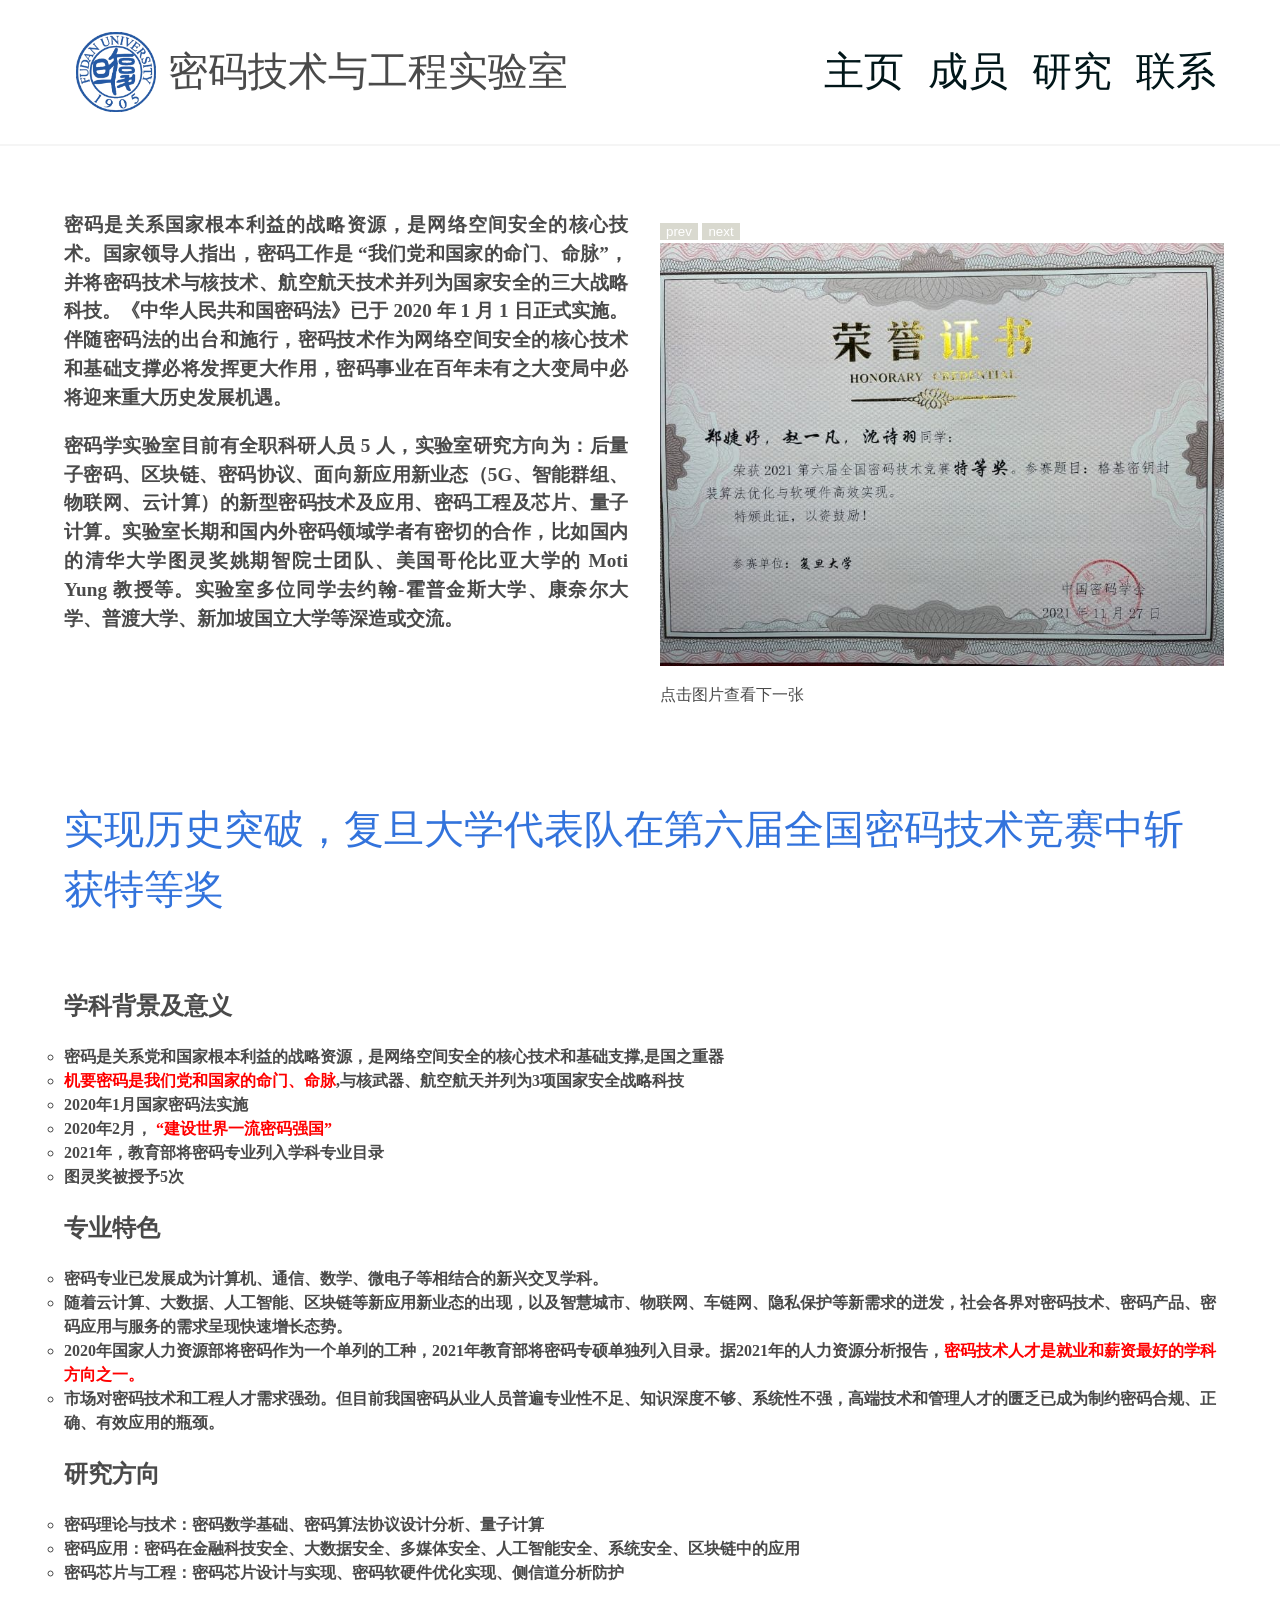
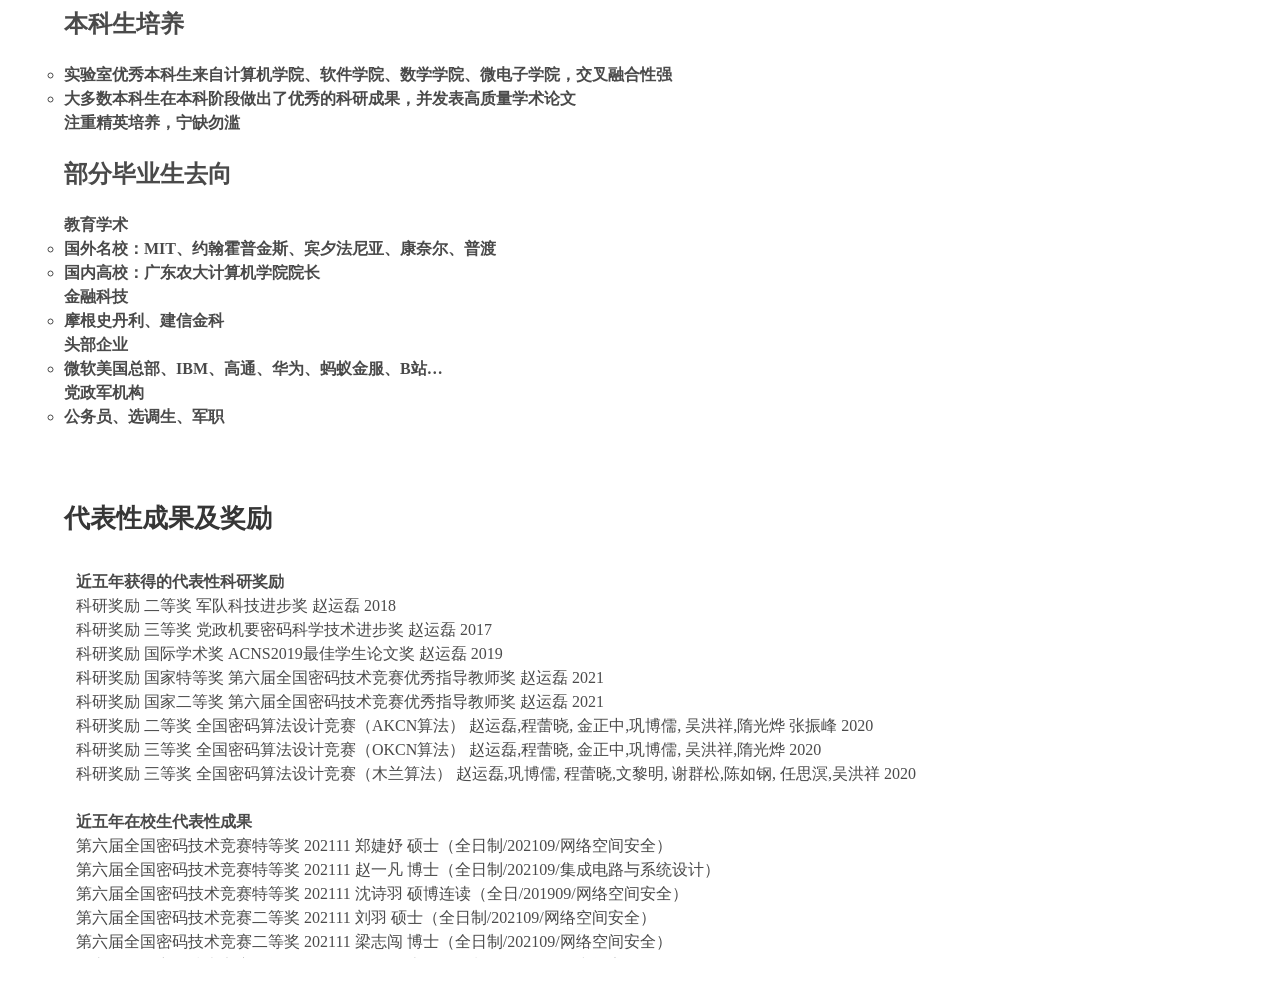
<file: index.html>
<!DOCTYPE html>
<html lang="zh-CN" class="has-navbar-fixed-top">

<head class="has-navbar-fixed-top">
    <meta charset="UTF-8">
    <title>密码实验室</title>
    <link rel="stylesheet" href="/bulma.css" />
    <script src="https://www.w3schools.com/lib/w3.js"></script>
    <script src="https://cdn.staticfile.org/jquery/1.10.2/jquery.min.js"></script>
    <link rel="stylesheet" href="/lab.css">
    <script src="/lab.js"></script>
    <meta id="#preload">
</head>

<body class="has-navbar-fixed-top">
    <!--Start Navigation-->
    <nav class="navbar is-fixed-top has-shadow" role="navigation" aria-label="main navigation">
        <div class="container">
            <div class="navbar-brand" style=" display: contents;">
                <a class="navbar-item" href="index.html">
                    <img height="100px" style="max-height: 5.0rem" src="img/logo.png" />
                </a>
                <div class="labtitle">密码技术与工程实验室</div>
                <div class="navbar-burger burger" data-target="navbarExampleTransparentExample">
                    <span></span>
                    <span></span>
                    <span></span>
                    <span></span>
                </div>
            </div>
            <div class="navbar-menu" id="navbarExampleTransparentExample">
                <div class="navbar-end">
                    <a class="navbar-item" href="index.html">
                        <div class="navbarfont">主页</div>
                    </a>
                    <a class="navbar-item" href="group.html">
                        <div class="navbarfont">成员</div>
                    </a>
                    <a class="navbar-item active" href="research.html">
                        <div class="navbarfont">研究</div>
                    </a>
                    <a class="navbar-item" href="contact.html">
                        <div class="navbarfont">联系</div>
                    </a>
                </div>
            </div>
        </div>
    </nav>
    <!--End   Navigation-->
    <br>

    <!--Start Main body-->
    <section class="section">
        <div class="container">

            <!-- <p class="title is-4" style="margin-top: -5px; font-size: 2.0rem;font-family: Arial;"> -->
            <!-- <div style="margin-top: -5px; font-size: 1.8rem;">
                        学科背景及意义
                    </div> -->

            <div style="margin-bottom: 35px;"></div>



            <div class="columns is-desktop">

                <div class="column content is-6 has-text-justified">
                    <p class="intro">
                        密码是关系国家根本利益的战略资源，是网络空间安全的核心技术。国家领导人指出，密码工作是
                        “我们党和国家的命门、命脉”，并将密码技术与核技术、航空航天技术并列为国家安全的三大战略科技。《中华人民共和国密码法》已于 2020 年 1 月 1
                        日正式实施。伴随密码法的出台和施行，密码技术作为网络空间安全的核心技术和基础支撑必将发挥更大作用，密码事业在百年未有之大变局中必将迎来重大历史发展机遇。
                        <br>
                    <p class="intro">
                        密码学实验室目前有全职科研人员 5
                        人，实验室研究方向为：后量子密码、区块链、密码协议、面向新应用新业态（5G、智能群组、物联网、云计算）的新型密码技术及应用、密码工程及芯片、量子计算。实验室长期和国内外密码领域学者有密切的合作，比如国内的清华大学图灵奖姚期智院士团队、美国哥伦比亚大学的
                        Moti Yung 教授等。实验室多位同学去约翰-霍普金斯大学、康奈尔大学、普渡大学、新加坡国立大学等深造或交流。
                    </p>
                </div>


                <div class=" column is-6" style="margin: 8px;">
                    <button id="prev">prev</button>
                    <button id="next">next</button>
                    <div class="picdiv">
                        <img class="picshow" src="/img/honor/4.jpg" />
                    </div>
                    
                    点击图片查看下一张
                    
                    
                </div>

            </div>
            
            <a class="hel" href="https://news.fudan.edu.cn/2021/1129/c5a117338/page.htm" target="_blank"><br/>实现历史突破，复旦大学代表队在第六届全国密码技术竞赛中斩获特等奖</a>
            <br/>
            <br/>
            <br/>
            <br/>
            
            <!-- <figure>
                <img src="./img/competation.png" alt="professor" />
            </figure> -->

            <div>
                <div class="subtitle">
                    学科背景及意义
                </div>
                <ul>
                    <li>
                        <div class="licontent">
                            密码是关系党和国家根本利益的战略资源，是网络空间安全的核心技术和基础支撑,是国之重器
                        </div>
                    </li>

                    <li>
                        <div class="licontent">
                            <span style="color:red;">机要密码是我们党和国家的命门、命脉</span>,与核武器、航空航天并列为3项国家安全战略科技
                        </div>

                    </li>
                    <li>
                        <div class="licontent">
                            2020年1月国家密码法实施
                        </div>
                    </li>
                    <li>
                        <div class="licontent">
                            2020年2月， <span style="color:red">“建设世界一流密码强国”</span>
                        </div>
                    </li>
                    <li>
                        <div class="licontent">
                            2021年，教育部将密码专业列入学科专业目录
                        </div>
                    </li>
                    <li>
                        <div class="licontent">
                            图灵奖被授予5次
                        </div>
                    </li>
                </ul>
                <br>
                <div class="subtitle">
                    专业特色
                </div>

                <ul>
                    <li>
                        <div class="licontent">
                            密码专业已发展成为计算机、通信、数学、微电子等相结合的新兴交叉学科。
                        </div>
                    </li>
                    <li>
                        <div class="licontent">
                            随着云计算、大数据、人工智能、区块链等新应用新业态的出现，以及智慧城市、物联网、车链网、隐私保护等新需求的迸发，社会各界对密码技术、密码产品、密码应用与服务的需求呈现快速增长态势。
                        </div>
                    </li>
                    <li>
                        <div class="licontent">
                            2020年国家人力资源部将密码作为一个单列的工种，2021年教育部将密码专硕单独列入目录。据2021年的人力资源分析报告，<span
                                style="color: red;">密码技术人才是就业和薪资最好的学科方向之一。</span>
                        </div>
                    </li>
                    <li>
                        <div class="licontent">
                            市场对密码技术和工程人才需求强劲。但目前我国密码从业人员普遍专业性不足、知识深度不够、系统性不强，高端技术和管理人才的匮乏已成为制约密码合规、正确、有效应用的瓶颈。

                        </div>
                    </li>
                </ul>
                <br>
                <div class="subtitle">
                    研究方向
                </div>
                <ul>
                    <li>
                        <div class="licontent">
                            密码理论与技术：密码数学基础、密码算法协议设计分析、量子计算
                        </div>
                    </li>
                    <li>
                        <div class="licontent">
                            密码应用：密码在金融科技安全、大数据安全、多媒体安全、人工智能安全、系统安全、区块链中的应用
                        </div>
                    </li>
                    <li>
                        <div class="licontent">
                            密码芯片与工程：密码芯片设计与实现、密码软硬件优化实现、侧信道分析防护
                        </div>
                    </li>
                </ul>
                <br>
                <ul>
                    <div class="subtitle">
                        本科生培养
                    </div>

                    <li>
                        <div class="licontent">
                            实验室优秀本科生来自计算机学院、软件学院、数学学院、微电子学院，交叉融合性强
                        </div>
                    </li>
                    <li>
                        <div class="licontent">
                            大多数本科生在本科阶段做出了优秀的科研成果，并发表高质量学术论文
                        </div>
                    </li>

                    <div class="licontent">
                        注重精英培养，宁缺勿滥
                    </div>
                </ul>
                <br>
                <div class="subtitle">
                    部分毕业生去向
                </div>

                <ul>
                    <div class="licontent">
                        教育学术
                        <li>
                            <div>
                                国外名校：MIT、约翰霍普金斯、宾夕法尼亚、康奈尔、普渡
                            </div>
                        </li>
                        <li>
                            <div>
                                国内高校：广东农大计算机学院院长
                            </div>
                        </li>
                    </div>
                </ul>
                <div class="licontent">
                    金融科技
                    <ul>
                        <li>
                            <div>
                                摩根史丹利、建信金科
                            </div>
                        </li>
                </div>
                </ul>

                <div class="licontent">
                    头部企业
                    <ul>
                        <li>
                            <div>
                                微软美国总部、IBM、高通、华为、蚂蚁金服、B站…
                            </div>
                        </li>
                    </ul>
                </div>
                <div class="licontent">
                    党政军机构
                    <ul>
                        <li>
                            <div>
                                公务员、选调生、军职
                            </div>
                    </ul>
                </div>
            </div>

            <!-- <div class="licontent">
                    -加强密码专业人才培养，系统性地培养并输出具备密码学扎实理论基础和应用工程能力的专业型人才，助力实现我国网络安全和网络强国的战略目标。

                </div> -->


            <!-- <div class="licontent">
                    -复旦具有悠久的密码传统，曾先后培养出蔡吉人、林永年、柴洪峰、黄民强等院士，为党和国家做出卓越贡献，融入复旦百年红色基因。
                 
                </div> -->

        </div>
    </section>


    <section class="section">
        <div class="container">
            <p class="title is-4 " style="margin-top: -20px; font-size: 1.6rem;font-family: KaiTi;">代表性成果及奖励</p>
            <div class="column  has-text-justified" style="max-height: 400px; overflow: auto;font-family: KaiTi;">
                <!-- 12/2021, <b>3 papers</b> accepted by <b>ICLR22</b>. <b>2 papers</b> accepted by <b>SDM22</b>. One paper accepted by <b>IJCV</b> and <b>TPAMI</b>.<br> -->
                <b>近五年获得的代表性科研奖励</b><br>
                科研奖励 二等奖 军队科技进步奖 赵运磊 2018<br>
                科研奖励 三等奖 党政机要密码科学技术进步奖 赵运磊 2017<br>
                科研奖励 国际学术奖 ACNS2019最佳学生论文奖 赵运磊 2019<br>
                科研奖励 国家特等奖 第六届全国密码技术竞赛优秀指导教师奖 赵运磊 2021<br>
                科研奖励 国家二等奖 第六届全国密码技术竞赛优秀指导教师奖 赵运磊 2021<br>
                科研奖励 二等奖 全国密码算法设计竞赛（AKCN算法） 赵运磊,程蕾晓, 金正中,巩博儒, 吴洪祥,隋光烨 张振峰 2020<br>
                科研奖励 三等奖 全国密码算法设计竞赛（OKCN算法） 赵运磊,程蕾晓, 金正中,巩博儒, 吴洪祥,隋光烨 2020<br>
                科研奖励 三等奖 全国密码算法设计竞赛（木兰算法） 赵运磊,巩博儒, 程蕾晓,文黎明, 谢群松,陈如钢, 任思溟,吴洪祥 2020<br>
                <br>

                <b>近五年在校生代表性成果</b><br>
                第六届全国密码技术竞赛特等奖 202111 郑婕妤 硕士（全日制/202109/网络空间安全）<br>

                第六届全国密码技术竞赛特等奖 202111 赵一凡 博士（全日制/202109/集成电路与系统设计）<br>

                第六届全国密码技术竞赛特等奖 202111 沈诗羽 硕博连读（全日/201909/网络空间安全）<br>

                第六届全国密码技术竞赛二等奖 202111 刘羽 硕士（全日制/202109/网络空间安全）<br>

                第六届全国密码技术竞赛二等奖 202111 梁志闯 博士（全日制/202109/网络空间安全）<br>

                第六届全国密码技术竞赛二等奖 202111 何峰 硕士（全日制/202009/网络空间安全）<br>

                <br>
                <p style="font-family:'Times New Roman', Times, serif">
                    <b>代表性论著</b><br>

                    (1)<a href="/pdf/1.pdf" target="_blank"> Andrew C. Yao; Moti Yung; Yunlei Zhao ; Concurrent
                        Knowledge Extraction
                        in Public-Key Models,
                        Journal of Cryptology , 2016, 29(1): 156-219 ( 期刊论文)</a><br>
                    (2)<a href="/pdf/2.pdf" target="_blank"> Yunlei Zhao ; Identity-Concealed Authenticated Encryption
                        and Key
                        Exchange, ACMCCS 2016 ,奥地利,
                        2016-8-1至2016-8-3 ( 会议论文)</a><br>
                    (3)<a href="/pdf/3.pdf" target="_blank"> 沈诗羽; 何峰; 赵运磊 ; Aigis密钥封装算法多平台高效实现与优化, 计算机研究与发展 , 2021,
                        58(10): 2238-2252
                        ( 期刊论文)</a><br>
                    (4)<a href="/pdf/4.pdf" target="_blank"> Yunlei Zhao ; Identity-based authenticated encryption with
                        identity
                        confidentiality, 25th
                        European
                        Symposium on Research in Computer Security, ESORICS 2020 , Guildford, United kingdom,
                        2020-9-14至2020-9-18 ( 会议论文)</a><br>
                    (5)<a href="/pdf/5.pdf" target="_blank"> Zhengzhong Jin; Yunlei Zhao ; Generic and practical key
                        establishment
                        from lattice, 17th
                        International Conference on Applied Cryptography and Network Security, ACNS 2019 , Bogota,
                        Colombia,
                        2019-6-5至2019-6-7 (会议论文)</a><br>
                    (6)<a href="/pdf/6.pdf" target="_blank"> Privacy-Preserving_Aggregation-Authentication_Scheme_for_Safety_Warning_System_in_Fog-Cloud_Based_VANET</a><br>
                    (7)<a href="/pdf/7.pdf" target="_blank"> AP-PRE_Autonomous_Path_Proxy_Re-Encryption_and_Its_Applications</a><br>
                    (8)<a href="/pdf/8.pdf" target="_blank"> Compact_and_Flexible_KEM_from_Ideal_Lattice</a><br>
                    (9)<a href="/pdf/9.pdf" target="_blank"> A Traitor-resistant and Dynamic Anonymous Communication Service for Cloud-based VANETs</a><br>
                    (10)<a href="/pdf/10.pdf" target="_blank"> Half-Aggregation of Schnorr Signatures</a><br>
                    (11)<a href="/pdf/11.pdf" target="_blank"> Order-Revealing Encryption_File-Injection Attack and Forward</a><br>
                    (12)<a href="/pdf/12.pdf" target="_blank"> AKCN-MLWE 算法 AVX2 高效实现</a><br>

                    (14)<a href="/pdf/14.pdf" target="_blank"> Efficient SSE With Forward ID-Privacy and Authentication in the Multi-Data-Owner Settings</a><br>
                    (15)<a href="/pdf/15.pdf" target="_blank"> Fine-Grained_and_Controllably_Editable_Data_Sharing_With_Accountability_in_Cloud_Storage</a><br>
                    (16)<a href="/pdf/16.pdf" target="_blank"> Fine-Grained and Controllably Redactable Blockchain with Harmful Data Forced Removal</a><br>
                    (17)<a href="/pdf/17.pdf" target="_blank"> 面向自动驾驶的高效可追踪的车联网匿名通信方案</a><br>
                    (18)<a href="/pdf/18.pdf" target="_blank"> OSKR/OKAI: Systematic Optimization of Key Encapsulation Mechanisms from Module Lattice</a><br>
                    (19)<a href="/pdf/19.pdf" target="_blank"> 基于模格的密钥封装方案的比较分析与优化</a><br>
                    (20)<a href="/pdf/20.pdf" target="_blank"> Functional encryption with application to machine learning: simple conversions from generic functions to quadratic functions</a><br>
                    (21)<a href="/pdf/21.pdf" target="_blank"> Practical CCA-Secure Functional Encryptions for Deterministic Functions</a><br>
                    (22)<a href="/pdf/22.pdf" target="_blank"> Functional broadcast encryption with applications to data sharing for cloud storage</a><br>
                    (23)<a href="/pdf/23.pdf" target="_blank"> Order-Revealing Encryption Scheme with Comparison Token for Cloud Computing</a><br>
                    (24)<a href="/pdf/24.pdf" target="_blank"> Identity-Based Higncryption</a><br>
                    
                    

                        
                </p>

            </div>
        </div>
    </section>



    <!--End   Main body-->


</body>

</html>
</file>
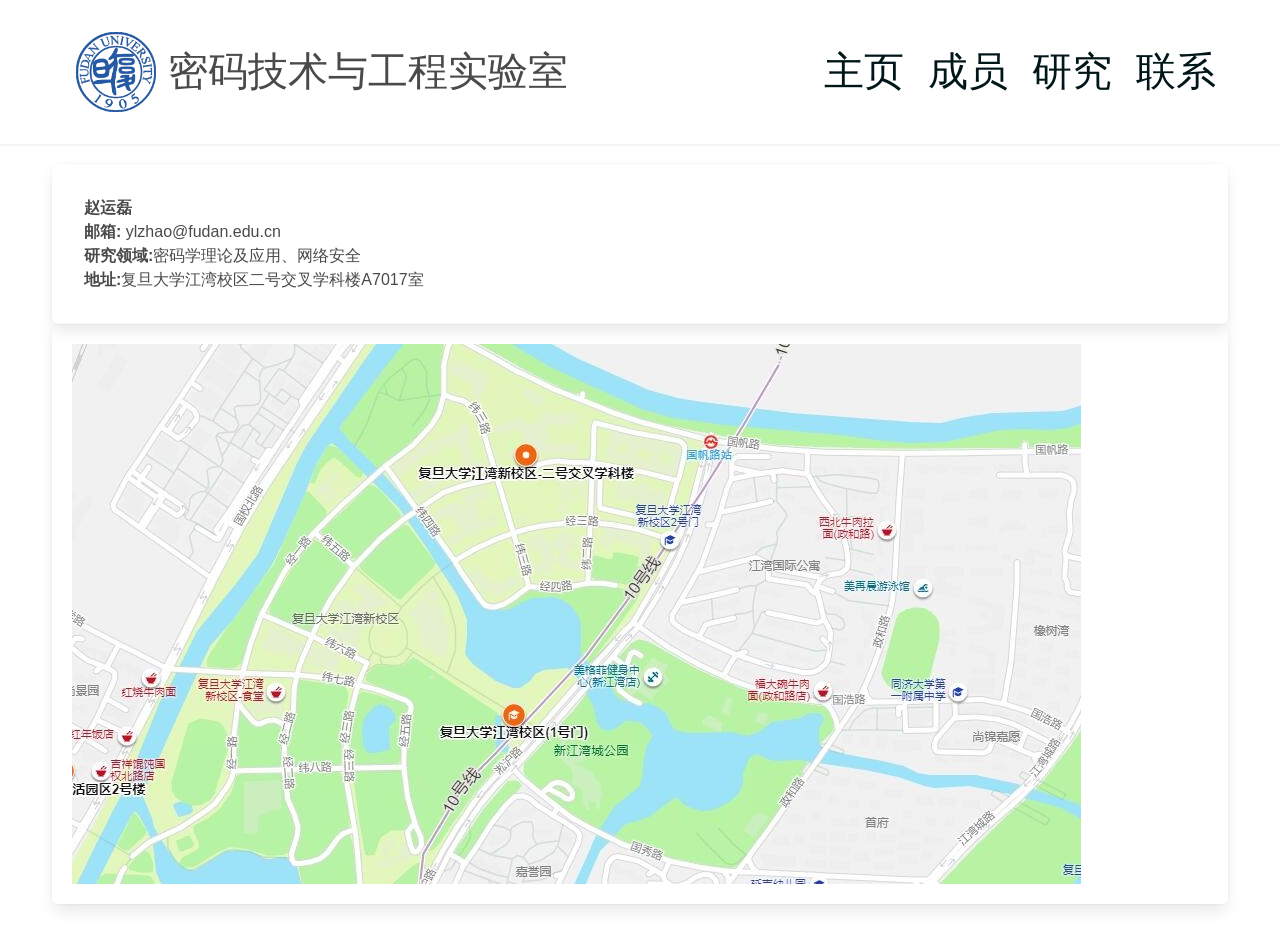
<file: contact.html>
<!DOCTYPE html>
<html lang="zh-CN" class="has-navbar-fixed-top">

<head class="has-navbar-fixed-top">
    <meta charset="UTF-8">
    <title>密码实验室</title>
    <link rel="stylesheet" href="/bulma.css" />
    <script src="https://www.w3schools.com/lib/w3.js"></script>
    <script src="https://cdn.staticfile.org/jquery/1.10.2/jquery.min.js"></script>
    <link rel="stylesheet" href="/lab.css">
    <script src="/lab.js"></script>
    <style>

    </style>
</head>

<body class="has-navbar-fixed-top">
    <!--Start Navigation-->
    <nav class="navbar is-fixed-top has-shadow" role="navigation" aria-label="main navigation">
        <div class="container" onscroll="scroll">
            <div class="navbar-brand" style=" display: contents;">
                <a class="navbar-item" href="index.html">
                    <img height="100px" style="max-height: 5.0rem" src="img/logo.png" />
                </a>
                <div class="labtitle">密码技术与工程实验室</div>
                <div class="navbar-burger burger" data-target="navbarExampleTransparentExample">
                    <span></span>
                    <span></span>
                    <span></span>
                    <span></span>
                </div>
            </div>
            <div class="navbar-menu " id="navbarExampleTransparentExample">
                <div class="navbar-end">
                    <a class="navbar-item" href="index.html">
                        <div class="navbarfont">主页</div>
                    </a>
                    <a class="navbar-item" href="group.html">
                        <div class="navbarfont">成员</div>
                    </a>
                    <a class="navbar-item active" href="research.html">
                        <div class="navbarfont">研究</div>
                    </a>
                    <a class="navbar-item" href="contact.html">
                        <div class="navbarfont">联系</div>
                    </a>
                </div>
            </div>
        </div>
    </nav>
    <!--End   Navigation-->
    <br>


    <!--Start Main body-->
    <section class="section">
        <div class="container">
            <div class="columns is-desktop box">
                <div class="column">
                    <p><b>赵运磊</b> </p>
                    <p><b>邮箱:</b> ylzhao@fudan.edu.cn</p>
                    <p><b>研究领域:</b>密码学理论及应用、网络安全</p>
                    <p><b>地址:</b>复旦大学江湾校区二号交叉学科楼A7017室</p>
                </div>
                <!--                    <div class="column has-text-right">-->
                <!--                        <p>密码学理论及应用、网络安全</p>-->
                <!--                        <p>复旦大学</p>-->
                <!--                        <p>江湾校区二号交叉学科楼A7017室</p>-->
                <!--                    </div>-->
            </div>
            <div class="columns is-desktop box">
                <img src="img/address.jpg">
            </div>

        </div>
    </section>
    <!--End   Main body-->

</body>

</html>
</file>
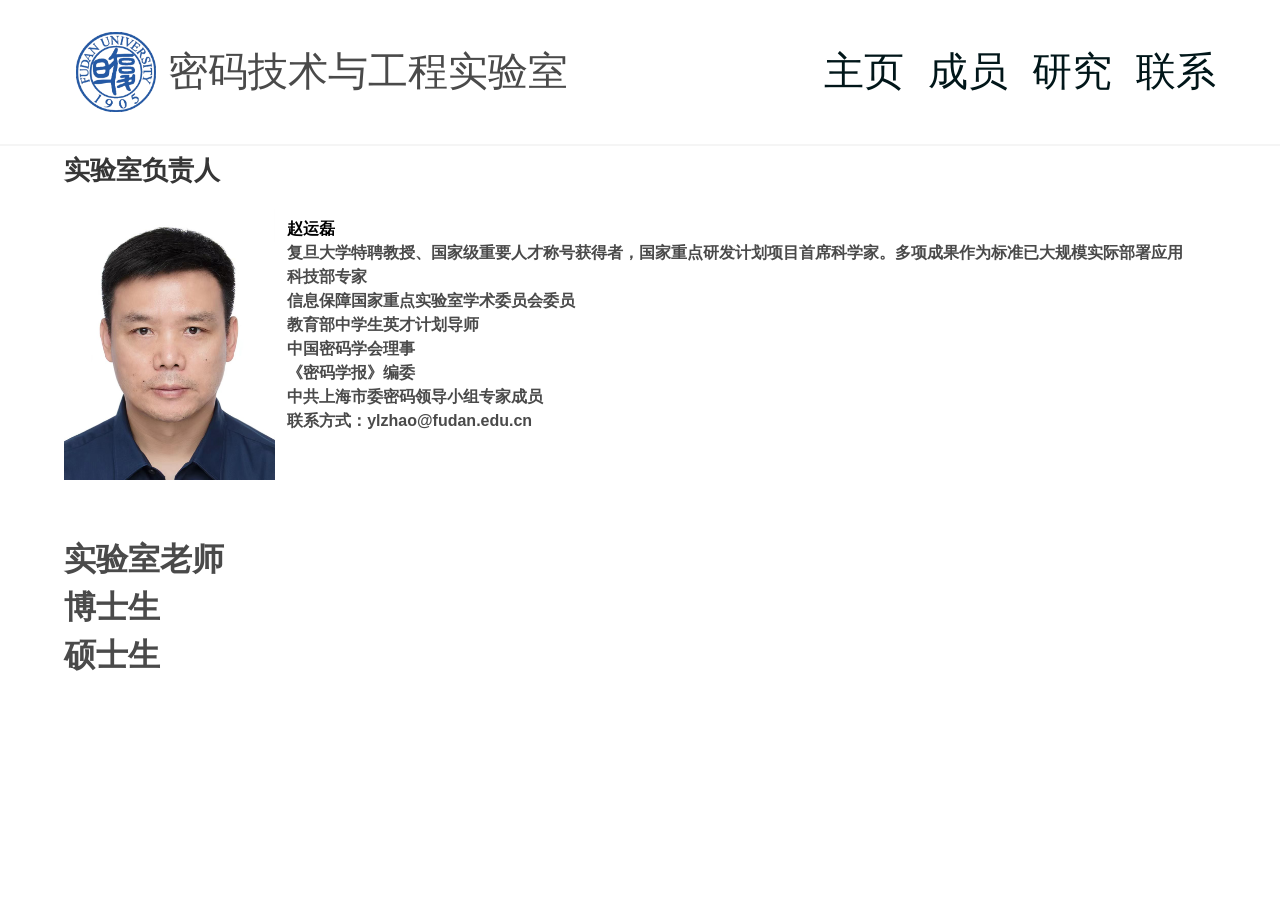
<file: group.html>
<!DOCTYPE html>
<html lang="zh-CN" class="has-navbar-fixed-top">

<head class="has-navbar-fixed-top">
    <meta charset="UTF-8">
    <title>密码实验室</title>
    <link rel="stylesheet" href="/bulma.css" />
    <script src="https://www.w3schools.com/lib/w3.js"></script>
    <script src="https://cdn.staticfile.org/jquery/1.10.2/jquery.min.js"></script>
    <link rel="stylesheet" href="/lab.css">
    <script src="/lab.js"></script>

</head>

<body class="has-navbar-fixed-top">
    <!--Start Navigation-->
    <nav class="navbar is-fixed-top has-shadow" role="navigation" aria-label="main navigation">
        <div class="container" onscroll="scroll">
            <div class="navbar-brand" style=" display: contents;">
                <a class="navbar-item" href="index.html">
                    <img height="100px" style="max-height: 5.0rem" src="img/logo.png" />
                </a>
                <div class="labtitle">密码技术与工程实验室</div>
                <div class="navbar-burger burger" aria-label="menu" aria-expanded="false"
                    data-target="navbarExampleTransparentExample">
                    <span></span>
                    <span></span>
                    <span></span>
                </div>
            </div>
            <div class="navbar-menu " id="navbarExampleTransparentExample">
                <div class="navbar-end">
                    <a class="navbar-item" href="index.html">
                        <div class="navbarfont">主页</div>
                    </a>
                    <a class="navbar-item" href="group.html">
                        <div class="navbarfont">成员</div>
                    </a>
                    <a class="navbar-item active" href="research.html">
                        <div class="navbarfont">研究</div>
                    </a>
                    <a class="navbar-item" href="contact.html">
                        <div class="navbarfont">联系</div>
                    </a>
                </div>
            </div>
        </div>
    </nav>
    <!--End   Navigation-->
    <br>



    <!--Start Main body-->
    <section class="section">
        <div class="container">
            <p class="title is-4" style="margin-top: -20px; font-size: 1.6rem;font-family: Arial;">实验室负责人</p>
            <div class="columns">
                <div class="column">
                    <article class="columns is-desktop">
                        <div class="column is-6" style="width: 20%;">
                            <figure>
                                <img src="./img/ylzhao_used.jpg" alt="professor" />
                            </figure>
                        </div>

                        <!-- <div class="column"> -->
                        <div style="margin-top: 20px;">
                            <div>
                                <p><b style="color:black">赵运磊</b></p>
                                <!-- <p>Ph.D. Student</p> -->
                                <p><b>
                                        复旦大学特聘教授、国家级重要人才称号获得者，国家重点研发计划项目首席科学家。多项成果作为标准已大规模实际部署应用</a>
                                    </b>
                                </p>
                                <!-- <p style=" color:red;">Fellow of IEEE, OSA, SPIE, IAPR</p> -->

                                <p>
                                    <b>
                                        科技部专家<br>
                                        信息保障国家重点实验室学术委员会委员<br>
                                        教育部中学生英才计划导师<br>

                                        中国密码学会理事<br>
                                        《密码学报》编委<br>
                                        中共上海市委密码领导小组专家成员<br>
                                    </b>
                                </p>
                                <p><b>联系方式：ylzhao@fudan.edu.cn</b></p>
                                <!-- <p>COE Dean’s Fellowship</p> -->
                            </div>
                        </div>

                    </article>

                </div>

            </div>
            <br>
            <p class="group-title">
                实验室老师
            </p>
            <div class="group-teacher group">
                <!--first student-->
            </div>

            <p class="group-title">
                博士生
            </p>
            <div class="group-doctor group">
                <!--first student-->
            </div>

            <p class="group-title group">
                硕士生
            </p>

            <div class="group-master group">
                <!--first student-->
            </div>
            <script>
                class Board {

                    constructor(inserter, stuType) {
                        this.$title = ``;
                        this.memcnt = 0;
                        this.$Members = "";
                        $(inserter).append(this.$title);
                        this.$inserter = inserter;
                    }
                    appendMember(name, pic, year, aticle, email, marjor) {
                        let tmpMember = ` 
                    <!--first student-->
                    <div class="group-item">
                        <p><b style="color:black" >${name}</b></p>
                        <p>${marjor}</p>
                        <p>${year}</p>
                        <p>${email}</p>

                    </div>`
                        $(this.$inserter).append(tmpMember);
                    }

                }
                board = new Board(".group-teacher");
                board.appendMember("方博越", "/img/member/doctor/SuiGuangye.png", "", "", "", "科研助理");
                board.appendMember("陈彦伯", "/img/logo.png", "", "none", "", "科研助理");
                board.appendMember("袁辕", "/img/logo.png", "", "none", "", "行政助理");
                board.appendMember("王会歌", "/img/logo.png", "", "none", "", "博士后");



                board = new Board(".group-doctor");
                // board.appendMember("隋光烨", "/img/member/doctor/SuiGuangye.png", "", "", "", "密码学工程与应用，密码协议安全性分析");
                board.appendMember("赵旭阳", "/img/logo.png", "", "none", "", "密码算法硬件高效实现");
                board.appendMember("胡跃", "/img/logo.png", "", "none", "", "密码算法硬件高效实现");
                board.appendMember("梁志闯", "/img/logo.png", "", "none", "", "网络空间安全");
                board.appendMember("刘召曼", "/img/logo.png", "", "none", "", "网络空间安全");
                board.appendMember("廉欢欢", "/img/logo.png", "", "none", "", "网络空间安全");
                board.appendMember("杨亚芳", "/img/logo.png", "", "none", "", "信息安全与密码学");

                board.appendMember("沈诗羽", "/img/logo.png", "", "none", "", "网络空间安全");



                board = new Board(".group-master");
                board.appendMember("王紫茵", "/img/logo.jpg", "", "none", "", "");
                board.appendMember("沈星雨", "/img/logo.jpg", "", "none", "", "");
                board.appendMember("刘羽", "/img/logo.jpg", "", "none", "", "");
                board.appendMember("郝世迪", "/img/logo.jpg", "", "none", "", "");
                board.appendMember("耿合详", "/img/logo.jpg", "", "none", "", "密码工程");
                board.appendMember("魏涵", "/img/logo.jpg", "", "none", "", "后量子密码与区块链");
                board.appendMember("刘意", "/img/logo.jpg", "", "none", "", "密码工程");
                board.appendMember("刘裕雄", "/img/logo.jpg", "", "none", "", "密码工程");
                board.appendMember("何峰", "/img/logo.jpg", "", "none", "", "");
                board.appendMember("张宏", "/img/logo.jpg", "", "none", "", "");
                board.appendMember("史朋飞", "/img/logo.jpg", "", "none", "", "");
                board.appendMember("朱哲", "/img/logo.jpg", "", "none", "", "");
                board.appendMember("周佳霖", "/img/logo.jpg", "", "none", "", "");
                board.appendMember("韩啸林", "/img/logo.jpg", "", "none", "", "");
                board.appendMember("薛晨曦", "/img/logo.jpg", "", "none", "", "");
                board.appendMember("黄磊磊", "/img/logo.jpg", "", "none", "", "");
                board.appendMember("王威", "/img/logo.jpg", "", "none", "", "");
                board.appendMember("王御天", "/img/logo.jpg", "", "none", "", "");
                board.appendMember("李欣然", "/img/logo.jpg", "", "none", "", "");
                // board.appendMember("方博越", "/img/logo.jpg", "", "none", "", "");


            </script>





        </div>
    </section>
    <!--End   Main body-->

</body>

</html>
</file>
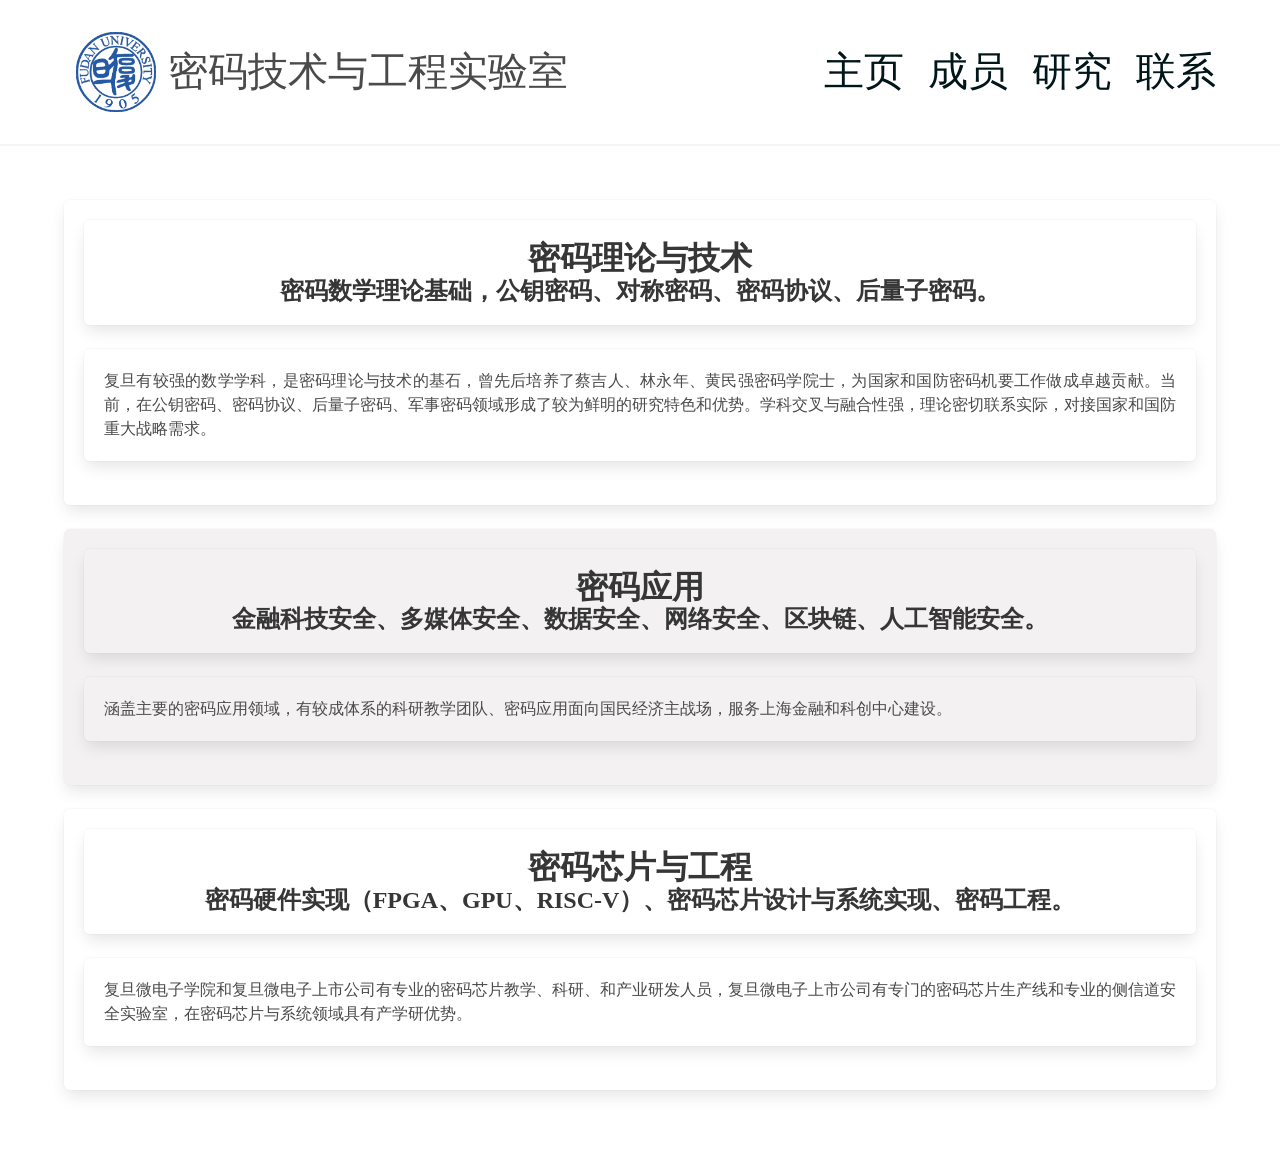
<file: research.html>
<!DOCTYPE html>
<html lang="zh-CN" class="has-navbar-fixed-top">

<head class="has-navbar-fixed-top">
    <meta charset="UTF-8">
    <title>密码实验室</title>
    <link rel="stylesheet" href="/bulma.css" />
    <script src="https://www.w3schools.com/lib/w3.js"></script>
    <script src="https://cdn.staticfile.org/jquery/1.10.2/jquery.min.js"></script>
    <link rel="stylesheet" href="/lab.css">
    <script src="/lab.js"></script>
    <style>

    </style>
</head>

<body class="has-navbar-fixed-top">
    <!--Start Navigation-->
    <nav class="navbar is-fixed-top has-shadow" role="navigation" aria-label="main navigation">
        <div class="container" onscroll="scroll">
            <div class="navbar-brand" style=" display: contents;">
                <a class="navbar-item" href="index.html">
                    <img height="100px" style="max-height: 5.0rem" src="img/logo.png" />
                </a>
                <div class="labtitle">密码技术与工程实验室</div>
                <div class="navbar-burger burger" data-target="navbarExampleTransparentExample">
                    <span></span>
                    <span></span>
                    <span></span>
                </div>
            </div>
            <div class="navbar-menu" id="navbarExampleTransparentExample">
                <div class="navbar-end">
                    <a class="navbar-item" href="index.html">
                        <div class="navbarfont">主页</div>
                    </a>
                    <a class="navbar-item" href="group.html">
                        <div class="navbarfont">成员</div>
                    </a>
                    <a class="navbar-item active" href="research.html">
                        <div class="navbarfont">研究</div>
                    </a>
                    <a class="navbar-item" href="contact.html">
                        <div class="navbarfont">联系</div>
                    </a>
                </div>
            </div>
        </div>
    </nav>
    <!--End   Navigation-->
    <br>

    <br>
    <!--Start Main body-->
    <section class="section">
        <div class="container kaiti">

            <!--start dataset-->
            <div class="columns ">
                <div class="column is-12">
                    <div class="box">
                        <div style="text-align: center;" class="box">
                            <p class="title is-8" style="margin-bottom: 0.1rem;">密码理论与技术</p>
                            <p class="title is-4">密码数学理论基础，公钥密码、对称密码、密码协议、后量子密码。</p>
                        </div>
                        <!--                         
                        <div>
                            <figure class="image">
                                <img alt="Research" />
                            </figure>
                        </div> -->
                        <div class="block has-text-justified box">
                            复旦有较强的数学学科，是密码理论与技术的基石，曾先后培养了蔡吉人、林永年、黄民强密码学院士，为国家和国防密码机要工作做成卓越贡献。当前，在公钥密码、密码协议、后量子密码、军事密码领域形成了较为鲜明的研究特色和优势。学科交叉与融合性强，理论密切联系实际，对接国家和国防重大战略需求。
                        </div>
                        <div style="text-align: center;">

                        </div>
                    </div>

                </div>

            </div>
            <!--end dataset-->

            <!--start dataset-->
            <div class="columns">
                <div class="column is-12">
                    <div class="box " style="background-color:rgb(243, 241, 241);">
                        <div style="text-align: center;" class="box" style="background-color: azure;">
                            <p class="title is-8" style="margin-bottom: 0.1rem;" style="background-color: azure;">密码应用
                            </p>
                            <p class="title is-4">金融科技安全、多媒体安全、数据安全、网络安全、区块链、人工智能安全。</p>
                        </div>
                        <!-- <div>
                            <figure class="image">
                                <img alt="Research" />
                            </figure>
                        </div> -->
                        <div class="block has-text-justified box">
                            涵盖主要的密码应用领域，有较成体系的科研教学团队、密码应用面向国民经济主战场，服务上海金融和科创中心建设。
                        </div>
                        <div style="text-align: center;">

                        </div>
                    </div>

                </div>

            </div>
            <!--end dataset-->

            <!--start dataset-->
            <div class="columns">
                <div class="column is-12">
                    <div class="box is-black">
                        <div style="text-align: center;" class="box">
                            <p class="title is-8" style="margin-bottom: 0.1rem;">密码芯片与工程</p>
                            <p class="title is-4">密码硬件实现（FPGA、GPU、RISC-V）、密码芯片设计与系统实现、密码工程。</p>
                        </div>
                        <!-- <div>
                                        <figure class="image">
                                            <img alt="Research" />
                                        </figure>
                                    </div> -->
                        <div class="block has-text-justified box">
                            复旦微电子学院和复旦微电子上市公司有专业的密码芯片教学、科研、和产业研发人员，复旦微电子上市公司有专门的密码芯片生产线和专业的侧信道安全实验室，在密码芯片与系统领域具有产学研优势。
                        </div>
                        <div style="text-align: center;">

                        </div>
                    </div>

                </div>

            </div>
            <!--end dataset-->
            <div class="honor_board "></div>
            <script>
                class Honor {
                    constructor(inserter) {
                        this.$inserter = $(inserter)
                    }
                    append(title, time, discription, members, members_intros, backcolor) {
                        let template =
                            `
                            <div class = "honor box leftright " style="background-color:${backcolor}">
                                <div class ="honor_title box leftright"> ${title}</div>  
                                <div class ="honor_time box leftright">${time}</div>
                                <div class="columns box leftright"> 
                        `
                        let len = members.length
                        for (let i = 0; i < len; i++) {
                            template += `
                                <div class="column ">${members[i]}</div>
                                
                            `
                        }
                        template += `</div><br><div class="columns box leftright">`
                        for (let i = 0; i < len; i++) {
                            template += `
                            <div class="column ">${members_intros[i]}</div> 
                            `
                        }
                        template += `
                            </div>
                            <div class="box leftright">${discription}</div>
                            </div>
                        `
                        console.log(template)
                        this.$inserter.append(template)
                    }
                }
                board = new Honor(".honor_board",)
                board.append("第六届全国密码技术竞赛特等奖",
                    "2021年11月",
                    "提出了一套基于MLWE的后量子密钥封装算法的协议设计与实现上的成\
                    体系优化方案，包含参数优化、多项式乘法优化、解密方式优化、AVX2实现\
                    优化、软硬件协同实现优化以及FPGA硬件实现优化，全方面提升了方案效率。",
                    ["郑婕妤", "赵一凡", "沈诗羽"],
                    ["硕士（全日制/202109/网络空间安全）", "博士（全日制/202109/集成电路与系统设计）",
                        "硕博连读（全日/201909/网络空间安全）"], "rgb(243, 241, 241)"
                )

                board.append("第六届全国密码技术竞赛二等奖",
                    "2021年11月",
                    "该作品基于格设计了无认证的密钥交换协议Aigis-ke、单向认证\
                    的密钥交换协议Aigis-uake、双向认证的密钥交换算法Aigis-ake，并在高\
                    性能Intel AVX2平台和嵌入式低功耗ARM Cortex-M4平台进行了高效实现。",
                    ["刘羽", "梁志闯", "何峰", "金正中"],
                    ["硕士（全日制/202109/网络空间安全）", "博士（全日制/202109/网络空间安全）",
                        "硕士（全日制/202009/网络空间安全））", "本科（全日制/201209/网络空间安全）"],
                    "white"
                )
                board.append("ACNS2019最佳学生论文奖",
                    "2019",
                    "该论文提出了一种可以模块化构造后量子密码方案的密钥共识机制。",
                    ["金正中"],
                    ["本科（全日制/201209/网络空间安全）"], "rgb(243, 241, 241)"
                )
                board.append("第五届全国密码技术竞赛一等奖",
                    "2019",
                    "利用D4编码设计了基于RLWE的后量子密钥封装算法，并优化实现。",
                    ["沈诗羽"],
                    ["硕博连读（全日/201909/网络空间安全）"],
                    "white"
                )

            </script>


        </div>
    </section>
    <!--End   Main body-->


</body>

</html>
</file>
<file: lab.css>
.navbarfont {
    font-size: 40px;
    font-family: STXingkai;
    font-style: normal;
    transition: font-size 0.4s;
    -webkit-transition: font-size 0.4s;
}

.navbar {
    background-color: white;
    height: 16vh;
}

a>div:hover {
    color: #515152;
    font-style: italic;
    text-decoration: underline;
    transition: color 0.5s;
}

a>div {
    color: #011619;
}

.image:hover {
    transition: all 0.2s;
    transform: scale(1.03);
}

button {
    background-color: rgb(217, 217, 207);
    color: white;
    border: white 1px;
}

.picshow {
    object-fit: contain;
    max-height: 440px;
}

.picdiv {
    height: 440px;
}

.labtitle {
    display: flex;
    align-items: center;
    font-size: 40px;
    font-family: STXingkai;
}

ul {
    list-style-type: circle;
}

.subtitle {
    font-size: 1.5rem;
    font-family: STSong;
    font-weight: bold;
    padding: 0%;
}

.licontent {
    font-size: 1.0rem;
    font-family: STSong;
    font-weight: bold;
}

.group-title {
    font-size: xx-large;
    font-family: KaiTi;
    font-weight: bolder;
}

.group {
    display: flex;
    flex-wrap: wrap;
    width: 100vw;
}

.group-item {
    display: flex;
    flex-direction: column;
    padding: 1vw;
    width: 25vw;
    border: 3px;
    border-style: groove;
}

body.has-navbar-fixed-top,
html.has-navbar-fixed-top {
    padding-top: 3.25rem
}

.navbar {
    background: 0 0
}

.container {
    flex-grow: 1;
    flex-shrink: 1
}

.intro {
    font-family: KaiTi;
    font-size: larger;
    font-weight: bolder;
}


.hel{
    font-size: 40px;
    
    margin-top: 100px;
}

#preload {
    background-image: url("/img/honor/3.jpg");
    background-image: url("/img/honor/0.jpg");
    background-image: url("/img/honor/1.jpg");
    background-image: url("/img/honor/2.jpg");
    
    background-image: url("/img/honor/4.jpg");
    background-image: url("/img/honor/5.jpg");
    background-image: url("/img/honor/6.jpg");
    background-image: url("/img/honor/7.jpg");
}
.honor{
    font-family: KaiTi;
    text-align: center;
}
.leftright{
    margin-left: 2px;
    margin-right: 2px;
}
.kaiti{
    font-family: KaiTi;
}
</file>
